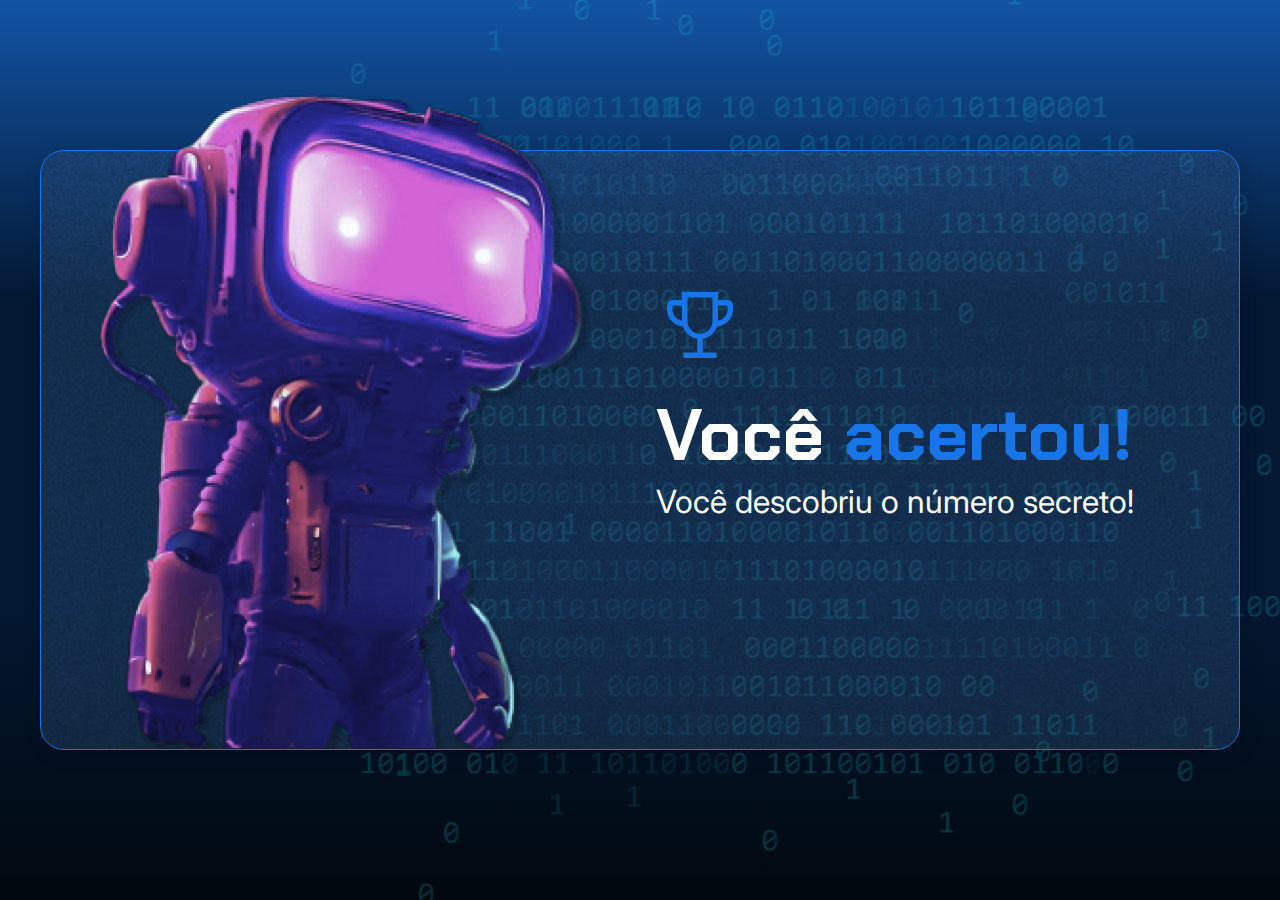
<file: iniciante-programacao/logica-js-projeto_inicial/index.html>
<!DOCTYPE html>
<html lang="en">

<head>
    <meta charset="UTF-8">
    <meta name="viewport" content="width=device-width, initial-scale=1.0">
    <link rel="preconnect" href="https://fonts.googleapis.com">
    <link rel="preconnect" href="https://fonts.gstatic.com" crossorigin>
    <link href="https://fonts.googleapis.com/css2?family=Chakra+Petch:wght@700&family=Inter:wght@400;700&display=swap"
        rel="stylesheet">
    <link rel="stylesheet" href="style.css">
    <title>JS Game</title>
</head>

<body>
    <div class="container">
        <div class="container__conteudo">
            <img src="./img/robot.png" alt="robô mergulhador" class="container__imagem-robo" />
            <div class="container__informacoes">
                <img src="./img/trophy.png" alt="ícone de um troféu" />
                 <div class="container__texto">
                    <h1>Você <span class="container__texto-azul">acertou!</span></h1>
                    <h2>Você descobriu o número secreto!</h2>
                </div>
            </div>
        </div>
    </div>
    <script src="app.js" defer></script>
</body>

</html>
</file>
<file: iniciante-programacao/logica-js-projeto_inicial/style.css>
* {
    box-sizing: border-box;
    margin: 0;
    padding: 0;
    color: white;
}

body {
    background: linear-gradient(#1354A5 0%, #041832 33.33%, #041832 66.67%, #01080E 100%);
    height: 100vh;
    display: flex;
    align-items: center;
    justify-content: center;
}


body::before {
    background-image: url("img/code.png");
    background-repeat: no-repeat;
    background-position: right;
    content: "";
    display: block;
    position: absolute;
    width: 100%;
    height: 100%;
    opacity: 0.4;
}

.container {
    width: 1200px;
    height: 600px;
    display: flex;
    align-items: center;
    justify-content: space-between;
    border-radius: 24px;
    border: 1px solid #1875E8;
    box-shadow: 4px 4px 20px 0px rgba(1, 8, 14, 0.15);
    background-image: url("img/Ruido.png");
    background-size: 100% 100%;
    position: relative;
}

.container__conteudo {
    display: flex;
    align-items: center;
    position: absolute;
    bottom: 0;
}

.container__informacoes {
    flex: 1;
    padding: 20px;
}

.container__botao {
    border-radius: 16px;
    background: #1875E8;
    padding: 16px 24px;
    width: 100%;
    font-size: 24px;
    font-weight: 700;
    border: none;
    margin-top: 16px;
}

.container__texto {
    margin: 16px 0 16px 0;
}

.container__texto-azul {
    color: #1875E8;
}

h1 {
    font-family: 'Chakra Petch', sans-serif;
    font-size: 72px;
}

h2,
p,
button {
    font-family: 'Inter', sans-serif;
}

h2 {
    font-size: 32px;
    font-weight: 400;
}
</file>
